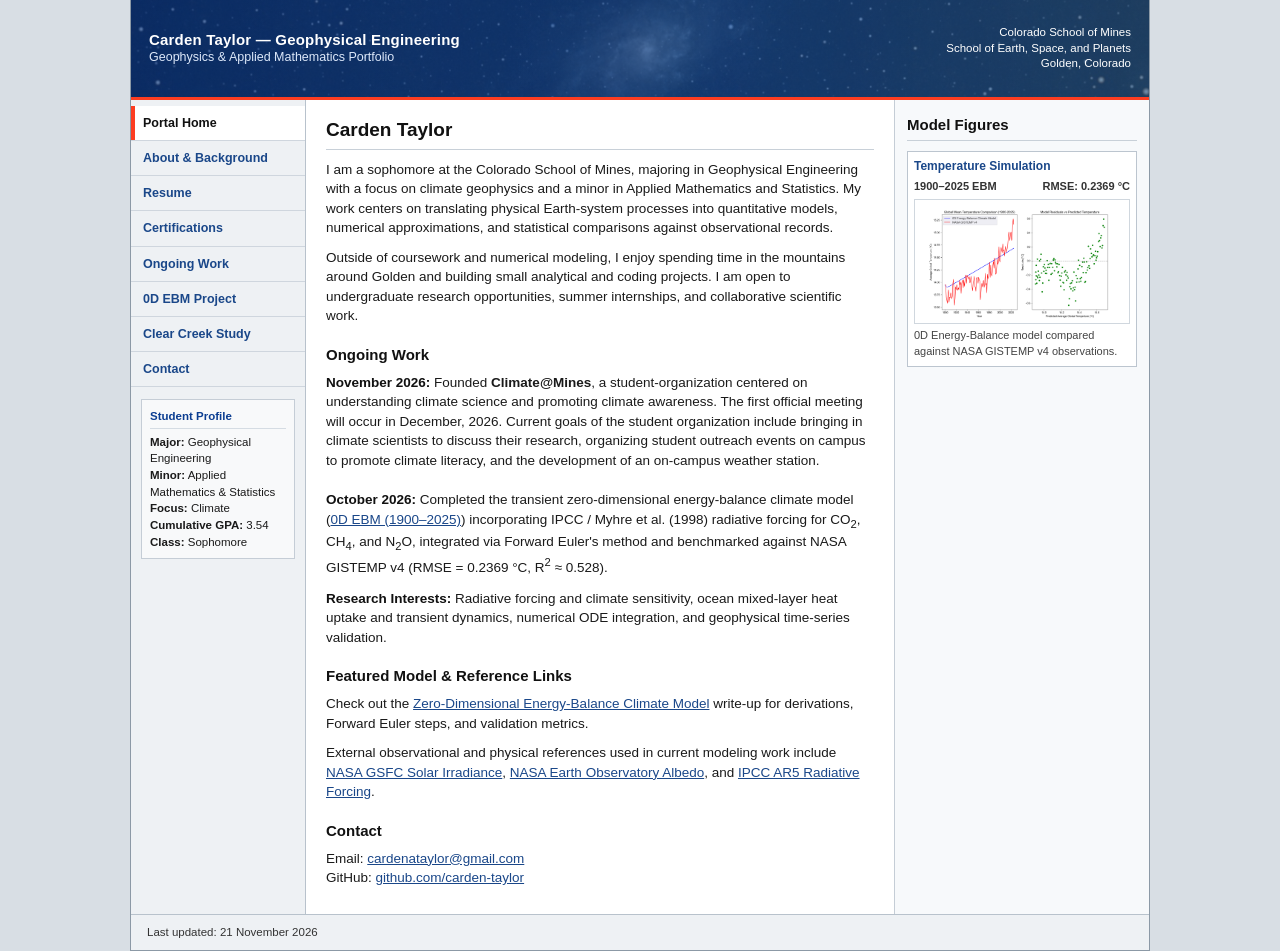
<file: index.html>
<!DOCTYPE html>
<html lang="en">
<head>
  <meta charset="UTF-8">
  <meta name="viewport" content="width=device-width, initial-scale=1.0">
  <title>Carden Taylor - Geophysics</title>
  <link rel="stylesheet" href="style.css">
</head>
<body>
  <div class="page-wrapper">
    <header class="top-banner banner-with-bg">
  <img class="banner-bg-img" src="banner.png" alt="0D Energy-Balance Climate Model" aria-hidden="true">
  <div class="banner-overlay-content">
    <div class="banner-left">
      <div class="banner-titles">
        <div class="agency-line">Carden Taylor &mdash; Geophysical Engineering</div>
        <div class="sub-line">Geophysics &amp; Applied Mathematics Portfolio</div>
      </div>
    </div>
    <div class="banner-right">
      Colorado School of Mines<br>
      School of Earth, Space, and Planets<br>
      Golden, Colorado
    </div>
  </div>
</header>

    <div class="portal-body">
      <nav class="left-nav" aria-label="Site Navigation">
        <ul>
          <li><a href="index.html" class="active">Portal Home</a></li>
          <li><a href="#about">About &amp; Background</a></li>
          <li><a href="resume.html">Resume</a></li>
          <li><a href="certifications.html">Certifications</a></li>
          <li><a href="#projects">Ongoing Work</a></li>
          <li><a href="0d-energy-balance-climate-model.html">0D EBM Project</a></li>
          <li><a href="hydrogeochemical-analysis-clear-creek.html">Clear Creek Study</a></li>
          <li><a href="#contact">Contact</a></li>
        </ul>

        <div class="sidebar-box">
          <h4>Student Profile</h4>
          <b>Major:</b> Geophysical Engineering<br>
          <b>Minor:</b> Applied Mathematics &amp; Statistics<br>
          <b>Focus:</b> Climate<br>
          <b>Cumulative GPA:</b> 3.54<br>
          <b>Class:</b> Sophomore
        </div>
      </nav>

      <main class="center-main">
        <h1 id="about">Carden Taylor</h1>
        <p>
          I am a sophomore at the Colorado School of Mines, majoring in Geophysical Engineering
          with a focus on climate geophysics and a minor in Applied Mathematics and Statistics. My work
          centers on translating physical Earth-system processes into quantitative models, numerical
          approximations, and statistical comparisons against observational records.
        </p>
        <p>
          Outside of coursework and numerical modeling, I enjoy spending time in the mountains around
          Golden and building small analytical and coding projects. I am open to undergraduate research
          opportunities, summer internships, and collaborative scientific work.
        </p>

        <h2 id="projects">Ongoing Work</h2>

        <div class="update-item">
          <span class="update-date">November 2026:</span> Founded <b>Climate@Mines</b>, a student-organization centered on understanding climate science and promoting climate awareness. The first official meeting will occur in December, 2026. Current goals of the student organization include bringing in climate scientists to discuss their research, organizing student outreach events on campus to promote climate literacy, and the development of an on-campus weather station.<br><br>
          <span class="update-date">October 2026:</span> Completed the transient zero-dimensional
          energy-balance climate model (<a href="0d-energy-balance-climate-model.html">0D EBM (1900&ndash;2025)</a>)
          incorporating IPCC / Myhre et al. (1998) radiative forcing for CO<sub>2</sub>, CH<sub>4</sub>,
          and N<sub>2</sub>O, integrated via Forward Euler's method and benchmarked against NASA GISTEMP v4
          (RMSE = 0.2369 &deg;C, R<sup>2</sup> &approx; 0.528).
        </div>

        <div class="update-item">
          <span class="update-date">Research Interests:</span> Radiative forcing and climate sensitivity,
          ocean mixed-layer heat uptake and transient dynamics, numerical ODE integration, and geophysical
          time-series validation.
        </div>

        <h2 id="datasets">Featured Model &amp; Reference Links</h2>
        <p>
          Check out the <a href="0d-energy-balance-climate-model.html">Zero-Dimensional Energy-Balance Climate Model</a>
          write-up for derivations, Forward Euler steps, and validation metrics.
        </p>
        <p>
          External observational and physical references used in current modeling work include
          <a href="https://earth.gsfc.nasa.gov/climate/projects/solar-irradiance/science">NASA GSFC Solar Irradiance</a>,
          <a href="https://science.nasa.gov/earth/earth-observatory/measuring-earths-albedo-84499/">NASA Earth Observatory Albedo</a>,
          and <a href="https://www.ipcc.ch/site/assets/uploads/2018/07/WGI_AR5_Chap_8_SM.pdf">IPCC AR5 Radiative Forcing</a>.
        </p>

        <h2 id="contact">Contact</h2>
        <p>
          Email: <a href="mailto:cardenataylor@gmail.com">cardenataylor@gmail.com</a><br>
          GitHub: <a href="https://github.com/carden-taylor">github.com/carden-taylor</a>
        </p>
      </main>

      <aside class="right-panel" aria-label="Model Figures and Summary">
        <h2>Model Figures</h2>

        <div class="figure-block">
          <div class="figure-title">Temperature Simulation</div>
          <div class="figure-meta">
            <span>1900&ndash;2025 EBM</span>
            <span>RMSE: 0.2369 &deg;C</span>
          </div>
          <!-- Replace temp-comparison-1900-2025.png with your exported plot image -->
          <img src="0d-energy-balance-climate-model.png" alt="Global Mean Temperature Comparison (1900-2025) vs NASA GISTEMP v4">
          <div class="figure-caption">
            0D Energy-Balance model compared against NASA GISTEMP v4 observations.
          </div>
        </div>
      </aside>
    </div>

    <footer class="site-footer">
      <div>Last updated: 21 November 2026</div>
    </footer>
  </div>
</body>
</html>
</file>
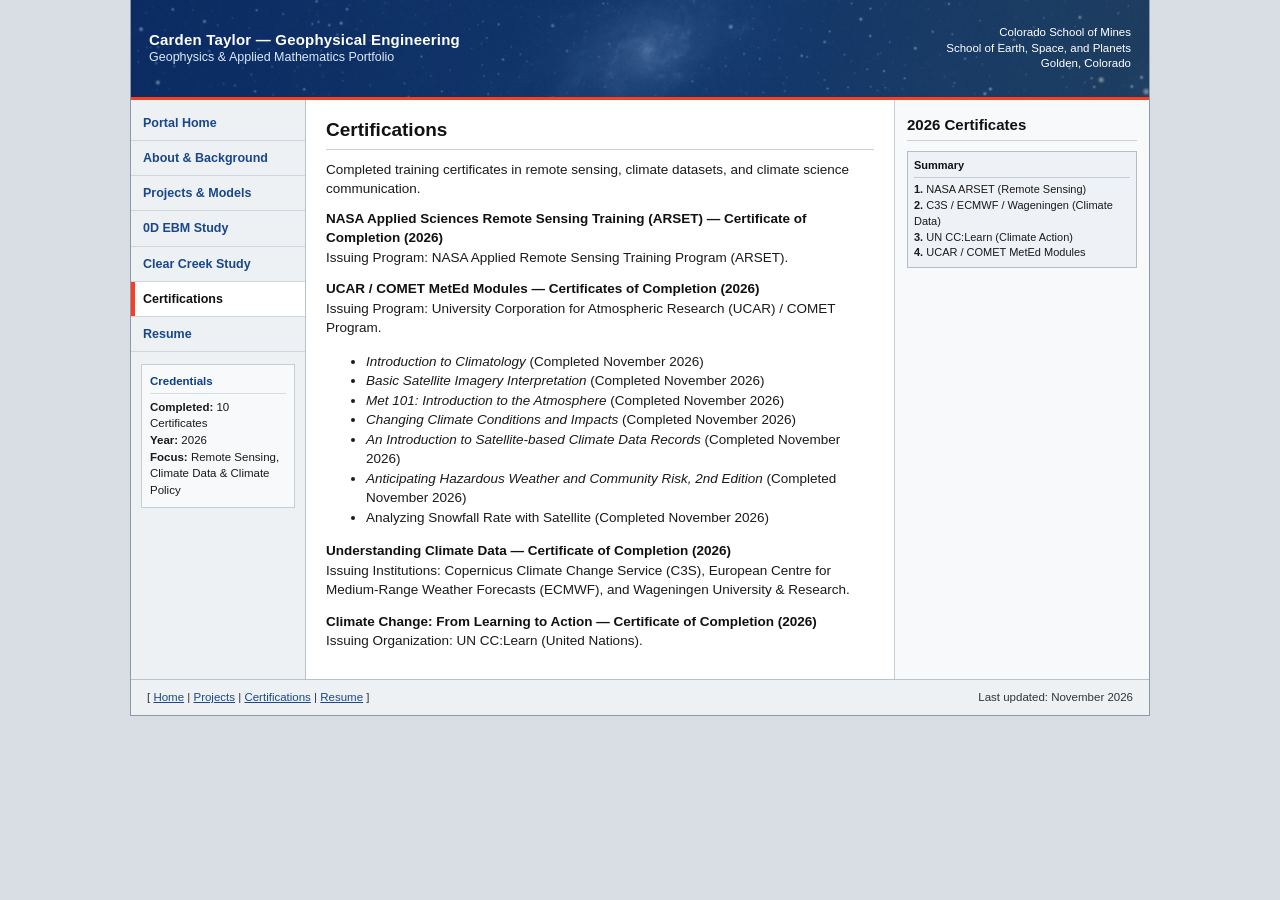
<file: certifications.html>
<!DOCTYPE html>
<html lang="en">
<head>
  <meta charset="UTF-8">
  <meta name="viewport" content="width=device-width, initial-scale=1.0">
  <title>Certifications - Carden Taylor</title>
  <link rel="stylesheet" href="style.css">
</head>
<body>
  <div class="page-wrapper">
    <header class="top-banner banner-with-bg">
  <img class="banner-bg-img" src="banner.png" alt="0D Energy-Balance Climate Model" aria-hidden="true">
  <div class="banner-overlay-content">
    <div class="banner-left">
      <div class="banner-titles">
        <div class="agency-line">Carden Taylor &mdash; Geophysical Engineering</div>
        <div class="sub-line">Geophysics &amp; Applied Mathematics Portfolio</div>
      </div>
    </div>
    <div class="banner-right">
      Colorado School of Mines<br>
      School of Earth, Space, and Planets<br>
      Golden, Colorado
    </div>
  </div>
</header>

    <div class="portal-body">
      <nav class="left-nav" aria-label="Site Navigation">
        <ul>
          <li><a href="index.html">Portal Home</a></li>
          <li><a href="index.html#about">About &amp; Background</a></li>
          <li><a href="projects.html">Projects &amp; Models</a></li>
          <li><a href="0d-energy-balance-climate-model.html">0D EBM Study</a></li>
          <li><a href="hydrogeochemical-analysis-clear-creek.html">Clear Creek Study</a></li>
          <li><a href="certifications.html" class="active">Certifications</a></li>
          <li><a href="resume.html">Resume</a></li>
        </ul>

        <div class="sidebar-box">
          <h4>Credentials</h4>
          <b>Completed:</b> 10 Certificates<br>
          <b>Year:</b> 2026<br>
          <b>Focus:</b> Remote Sensing, Climate Data &amp; Climate Policy
        </div>
      </nav>

      <main class="center-main">
        <h1>Certifications</h1>
        <p>
          Completed training certificates in remote sensing, climate datasets, and climate science
          communication.
        </p>

        <div class="update-item">
          <span class="update-date">NASA Applied Sciences Remote Sensing Training (ARSET) &mdash; Certificate of Completion (2026)</span><br>
          Issuing Program: NASA Applied Remote Sensing Training Program (ARSET).
        </div>

        <div class="update-item">
  <span class="update-date">UCAR / COMET MetEd Modules &mdash; Certificates of Completion (2026)</span><br>
  Issuing Program: University Corporation for Atmospheric Research (UCAR) / COMET Program.
  <ul>
    <li><i>Introduction to Climatology</i> (Completed November 2026)</li>
    <li><i>Basic Satellite Imagery Interpretation</i> (Completed November 2026)</li>
    <li><i>Met 101: Introduction to the Atmosphere</i> (Completed November 2026)</li>
    <li><i>Changing Climate Conditions and Impacts</i> (Completed November 2026)</li>
    <li><i>An Introduction to Satellite-based Climate Data Records</i> (Completed November 2026)</li>
    <li><i>Anticipating Hazardous Weather and Community Risk, 2nd Edition</i> (Completed November 2026)</li>
    <li></i>Analyzing Snowfall Rate with Satellite</i> (Completed November 2026)</li>
  </ul>
</div>

        <div class="update-item">
          <span class="update-date">Understanding Climate Data &mdash; Certificate of Completion (2026)</span><br>
          Issuing Institutions: Copernicus Climate Change Service (C3S), European Centre for Medium-Range Weather Forecasts (ECMWF), and Wageningen University &amp; Research.
        </div>

        <div class="update-item">
          <span class="update-date">Climate Change: From Learning to Action &mdash; Certificate of Completion (2026)</span><br>
          Issuing Organization: UN CC:Learn (United Nations).
        </div>
      </main>

      <aside class="right-panel" aria-label="Certification Index">
        <h2>2026 Certificates</h2>

        <div class="station-box">
          <div class="station-header">Summary</div>
          <b>1.</b> NASA ARSET (Remote Sensing)<br>
          <b>2.</b> C3S / ECMWF / Wageningen (Climate Data)<br>
          <b>3.</b> UN CC:Learn (Climate Action)<br>
          <b>4.</b> UCAR / COMET MetEd Modules
        </div>
      </aside>
    </div>

    <footer class="site-footer">
      <div>[ <a href="index.html">Home</a> | <a href="projects.html">Projects</a> | <a href="certifications.html">Certifications</a> | <a href="resume.html">Resume</a> ]</div>
      <div>Last updated: November 2026</div>
    </footer>
  </div>
</body>
</html>
</file>
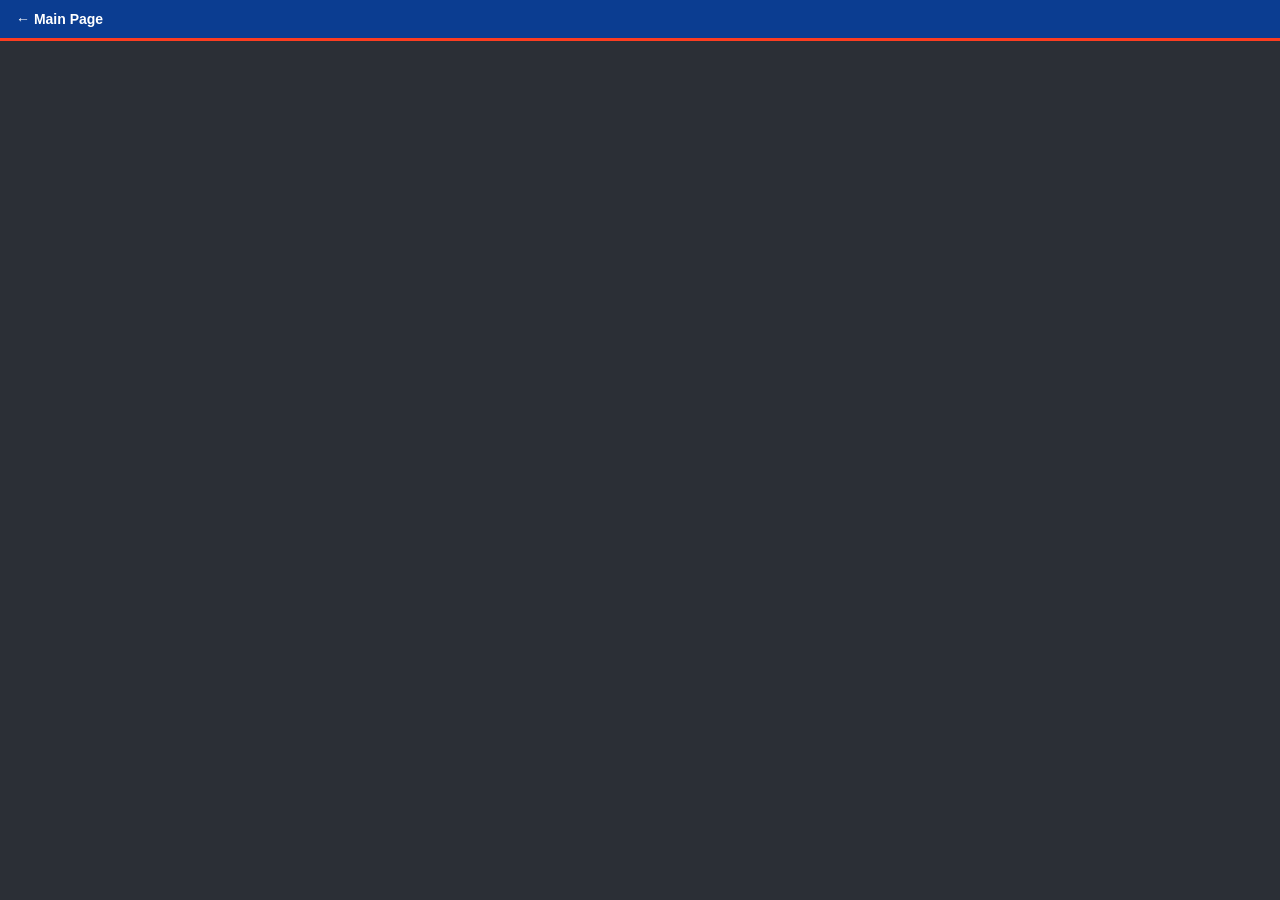
<file: resume.html>
<!DOCTYPE html>
<html lang="en">
<head>
  <meta charset="UTF-8">
  <meta name="viewport" content="width=device-width, initial-scale=1.0">
  <title>Resume - Carden Taylor</title>
  <style>
    * {
      box-sizing: border-box;
    }
    html, body {
      margin: 0;
      padding: 0;
      height: 100%;
      background-color: #2b2f36;
      font-family: Arial, Helvetica, sans-serif;
    }
    .page-container {
      display: flex;
      flex-direction: column;
      height: 100vh;
    }
    header {
      background-color: #0b3d91;
      border-bottom: 3px solid #fc3d21;
      padding: 10px 16px;
      flex-shrink: 0;
    }
    header a {
      color: #ffffff;
      text-decoration: none;
      font-weight: bold;
      font-size: 14px;
    }
    header a:hover {
      text-decoration: underline;
    }
    .pdf-frame {
      flex: 1;
      width: 100%;
      height: 100%;
      border: none;
      display: block;
    }
  </style>
</head>
<body>
  <div class="page-container">
    <header>
      <a href="index.html">&larr; Main Page</a>
    </header>
    <iframe class="pdf-frame" src="resume.pdf" title="Resume PDF"></iframe>
  </div>
</body>
</html>
</file>
<file: style.css>
/* Classic NASA / GISS-inspired scientific portal stylesheet */
* {
  box-sizing: border-box;
}

body {
  margin: 0;
  padding: 0;
  background-color: #d8dee4;
  font-family: Arial, Helvetica, sans-serif;
  font-size: 13.5px;
  line-height: 1.45;
  color: #1a1a1a;
}

.page-wrapper {
  max-width: 1020px;
  margin: 0 auto;
  background-color: #ffffff;
  border-left: 1px solid #8c99a6;
  border-right: 1px solid #8c99a6;
  border-bottom: 1px solid #8c99a6;
}

/* Top NASA / Institution Banner */
.top-banner {
  background: linear-gradient(90deg, #0b3d91 0%, #164e9e 58%, #27588c 100%);
  color: #ffffff;
  padding: 12px 18px;
  border-bottom: 3px solid #fc3d21;
  display: flex;
  justify-content: space-between;
  align-items: center;
  gap: 16px;
}

.banner-left {
  display: flex;
  align-items: center;
  gap: 14px;
}

.mission-badge {
  width: 54px;
  height: 54px;
  border-radius: 50%;
  background-color: #06255c;
  border: 2px solid #8ab4f8;
  display: flex;
  flex-direction: column;
  align-items: center;
  justify-content: center;
  font-weight: bold;
  letter-spacing: 0.5px;
  flex-shrink: 0;
}

.mission-badge .badge-top {
  font-size: 13px;
  color: #ffffff;
  line-height: 1.1;
}

.mission-badge .badge-sub {
  font-size: 8px;
  color: #bcd4f8;
  line-height: 1.1;
}

.banner-titles .agency-line {
  font-size: 15px;
  font-weight: bold;
  letter-spacing: 0.2px;
  line-height: 1.25;
}

.banner-titles .sub-line {
  font-size: 12.5px;
  color: #dce8fa;
  line-height: 1.25;
}

.banner-right {
  text-align: right;
  font-size: 11.5px;
  line-height: 1.35;
  color: #e6eef8;
}

/* Three-column classic portal grid */
.portal-body {
  display: grid;
  grid-template-columns: 175px 1fr 255px;
  min-height: 520px;
}

/* Left Sidebar Navigation */
.left-nav {
  background-color: #eef1f4;
  border-right: 1px solid #b8c2cc;
  padding-top: 6px;
}

.left-nav ul {
  list-style: none;
  margin: 0;
  padding: 0;
}

.left-nav li {
  border-bottom: 1px solid #cfd6de;
}

.left-nav a {
  display: block;
  padding: 8px 12px;
  text-decoration: none;
  font-weight: bold;
  font-size: 12.5px;
  color: #1a4789;
  background-color: #eef1f4;
}

.left-nav a:hover {
  background-color: #dfe6ed;
  color: #0b2d5e;
  text-decoration: underline;
}

.left-nav a.active {
  background-color: #ffffff;
  color: #111111;
  border-left: 4px solid #fc3d21;
  padding-left: 8px;
}

.sidebar-box {
  margin: 12px 10px;
  padding: 8px;
  background-color: #f8f9fa;
  border: 1px solid #c5cdd6;
  font-size: 11.5px;
}

.sidebar-box h4 {
  margin: 0 0 5px 0;
  font-size: 11.5px;
  color: #0b3d91;
  border-bottom: 1px solid #d5dce3;
  padding-bottom: 3px;
}

/* Center Main Column */
.center-main {
  padding: 16px 20px;
  background-color: #ffffff;
}

.center-main h1 {
  margin: 0 0 10px 0;
  font-size: 19px;
  color: #111111;
  border-bottom: 1px solid #c8d0d8;
  padding-bottom: 5px;
}

.center-main h2 {
  margin: 18px 0 7px 0;
  font-size: 15px;
  color: #111111;
}

.center-main h3 {
  margin: 14px 0 5px 0;
  font-size: 13.5px;
  color: #0b3d91;
}

.center-main p {
  margin: 0 0 10px 0;
}

a {
  color: #1a4789;
}

a:visited {
  color: #4b2e83;
}

a:hover {
  color: #b31b1b;
}

.update-item {
  margin-bottom: 12px;
}

.update-date {
  font-weight: bold;
  color: #111111;
}

/* Right Figures & Data Column */
.right-panel {
  background-color: #f7f9fb;
  border-left: 1px solid #c5cdd6;
  padding: 14px 12px;
}

.right-panel h2 {
  margin: 0 0 10px 0;
  font-size: 15px;
  color: #111111;
  border-bottom: 1px solid #c8d0d8;
  padding-bottom: 4px;
}

.figure-block {
  margin-bottom: 14px;
  background-color: #ffffff;
  border: 1px solid #bcc5cf;
  padding: 6px;
}

.figure-title {
  font-size: 12px;
  font-weight: bold;
  color: #1a4789;
  margin-bottom: 4px;
}

.figure-meta {
  display: flex;
  justify-content: space-between;
  font-size: 11px;
  font-weight: bold;
  color: #333333;
  margin-bottom: 4px;
}

.figure-block img {
  display: block;
  width: 100%;
  height: auto;
  border: 1px solid #d0d7de;
}

.figure-caption {
  font-size: 11px;
  color: #444444;
  margin-top: 4px;
}

.station-box {
  background-color: #eef2f6;
  border: 1px solid #b5bec8;
  padding: 6px;
  font-size: 11px;
}

.station-header {
  font-weight: bold;
  color: #111111;
  border-bottom: 1px solid #c5cdd6;
  padding-bottom: 3px;
  margin-bottom: 4px;
}

/* Tables & Equations */
table.data-table {
  width: 100%;
  border-collapse: collapse;
  margin: 10px 0 14px 0;
  font-size: 12px;
}

table.data-table th {
  background-color: #e4eaf1;
  color: #111111;
  text-align: left;
  padding: 5px 7px;
  border: 1px solid #9aa6b2;
}

table.data-table td {
  padding: 5px 7px;
  border: 1px solid #b8c2cc;
}

.eq-box {
  background-color: #f4f6f9;
  border: 1px solid #c5cdd6;
  padding: 8px 10px;
  margin: 8px 0 12px 0;
  overflow-x: auto;
}

/* Footer */
.site-footer {
  background-color: #eef1f4;
  border-top: 1px solid #b8c2cc;
  padding: 9px 16px;
  font-size: 11.5px;
  color: #333333;
  display: flex;
  justify-content: space-between;
  flex-wrap: wrap;
  gap: 8px;
}

@media (max-width: 860px) {
  .portal-body {
    grid-template-columns: 160px 1fr;
  }
  .right-panel {
    grid-column: 1 / -1;
    border-left: none;
    border-top: 1px solid #c5cdd6;
  }
}

@media (max-width: 620px) {
  .top-banner {
    flex-direction: column;
    align-items: flex-start;
  }
  .banner-right {
    text-align: left;
  }
  .portal-body {
    grid-template-columns: 1fr;
  }
  .left-nav {
    border-right: none;
    border-bottom: 1px solid #b8c2cc;
  }
}

.top-banner.banner-with-bg {
  position: relative;
  padding: 0;
  height: 100px;
  overflow: hidden;
  background-color: #0b3d91;
  border-bottom: 3px solid #fc3d21;
}

.banner-bg-img {
  position: absolute;
  inset: 0;
  width: 100%;
  height: 100%;
  object-fit: cover;
  object-position: center;
  opacity: 0.35;
}

.banner-overlay-content {
  position: relative;
  z-index: 1;
  width: 100%;
  height: 100%;
  padding: 12px 18px;
  display: flex;
  justify-content: space-between;
  align-items: center;
  gap: 20px;
}

.banner-right {
  margin-left: auto;
  text-align: right;
  font-size: 11.5px;
  line-height: 1.35;
  color: #ffffff;
  flex-shrink: 0;
}
</file>
